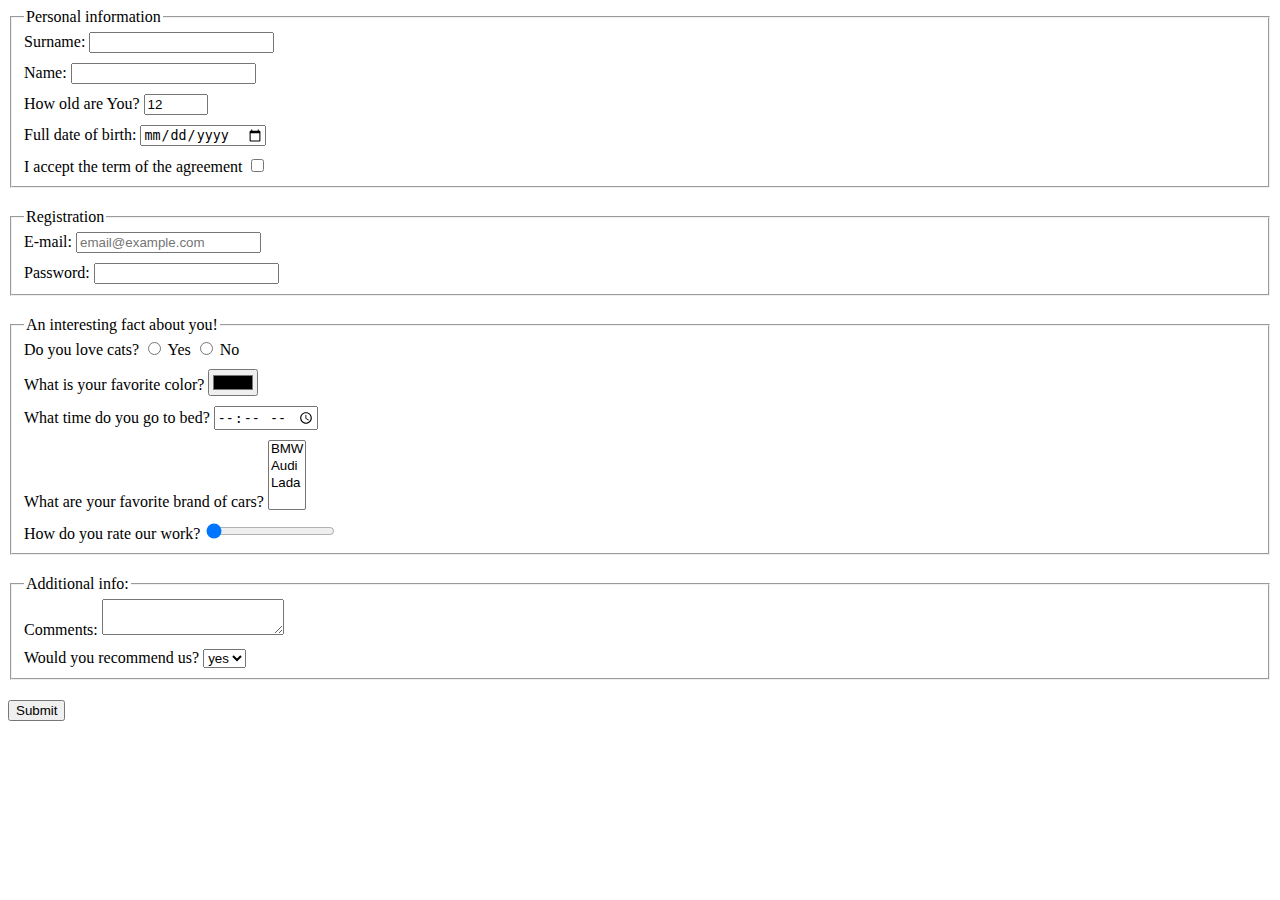
<file: index.html>
<!doctype html><html lang="en"><head><meta charset="UTF-8"><meta name="viewport" content="width=device-width, user-scalable=no, initial-scale=1.0, maximum-scale=1.0, minimum-scale=1.0"><meta http-equiv="X-UA-Compatible" content="ie=edge"><title>HTML Form</title><link rel="stylesheet" href="style.5d9c16e0.css"></head><body> <script type="text/javascript" src="main.e97352c4.js"></script> <form action="https://mate-academy-form-lesson.herokuapp.com/create-application" onsubmit="onSubmit()" method="post"> <fieldset> <legend>Personal information</legend> <div class="form-field"> <label for="surname">Surname:</label> <input type="text" name="surname" id="surname"> </div> <div class="form-field"> <label for="name">Name:</label> <input type="text" name="name" id="name"> </div> <div class="form-field"> <label for="age">How old are You?</label> <input type="number" name="age" id="age" value="12" min="1" max="100"> </div> <div class="form-field"> <label for="birth-date">Full date of birth:</label> <input type="date" name="birth-date" id="birth-date"> </div> <div class="form-field"> <label for="terms-and-agreements">I accept the term of the agreement</label> <input type="checkbox" name="terms-and-agreements" id="terms-and-agreements" required> </div> </fieldset> <fieldset> <legend>Registration</legend> <div class="form-field"> <label for="email">E-mail:</label> <input type="email" name="email" id="email" placeholder="email@example.com" required> </div> <div class="form-field"> <label for="password">Password:</label> <input type="password" name="password" id="password" minlength="5" maxlength="16" required> </div> </fieldset> <fieldset> <legend>An interesting fact about you!</legend> <div class="form-field"> Do you love cats? <input type="radio" name="love-cats" id="radio1" value="yes"> <label for="radio1">Yes</label> <input type="radio" name="love-cats" id="radio2" value="no"> <label for="radio2">No</label> </div> <div class="form-field"> <label for="favorite-color">What is your favorite color?</label> <input type="color" name="favorite-color" id="favorite-color" value="#000000"> </div> <div class="form-field"> <label for="go-to-bed">What time do you go to bed?</label> <input type="time" name="go-to-bed" id="go-to-bed"> </div> <div class="form-field"> <label for="favorite-cars">What are your favorite brand of cars?</label> <select name="favorite-cars" id="favorite-cars" multiple> <option value="BMW">BMW</option> <option value="Audi">Audi</option> <option value="Lada">Lada</option> <option value=""></option> </select> </div> <div class="form-field"> <label for="rate-work">How do you rate our work?</label> <input type="range" name="rate-work" id="rate-work" min="0" max="10" value="0"> </div> </fieldset> <fieldset> <legend>Additional info:</legend> <div class="form-field"> <label for="comments">Comments:</label> <textarea name="comments" id="comments"></textarea> </div> <div class="form-field"> <label for="recommend-us">Would you recommend us?</label> <select name="recommend-us" id="recommend-us"> <option value="yes" selected>yes</option> <option value="no">no</option> </select> </div> </fieldset> <div class="button"> <button type="submit">Submit</button> </div> </form> </body></html>
</file>
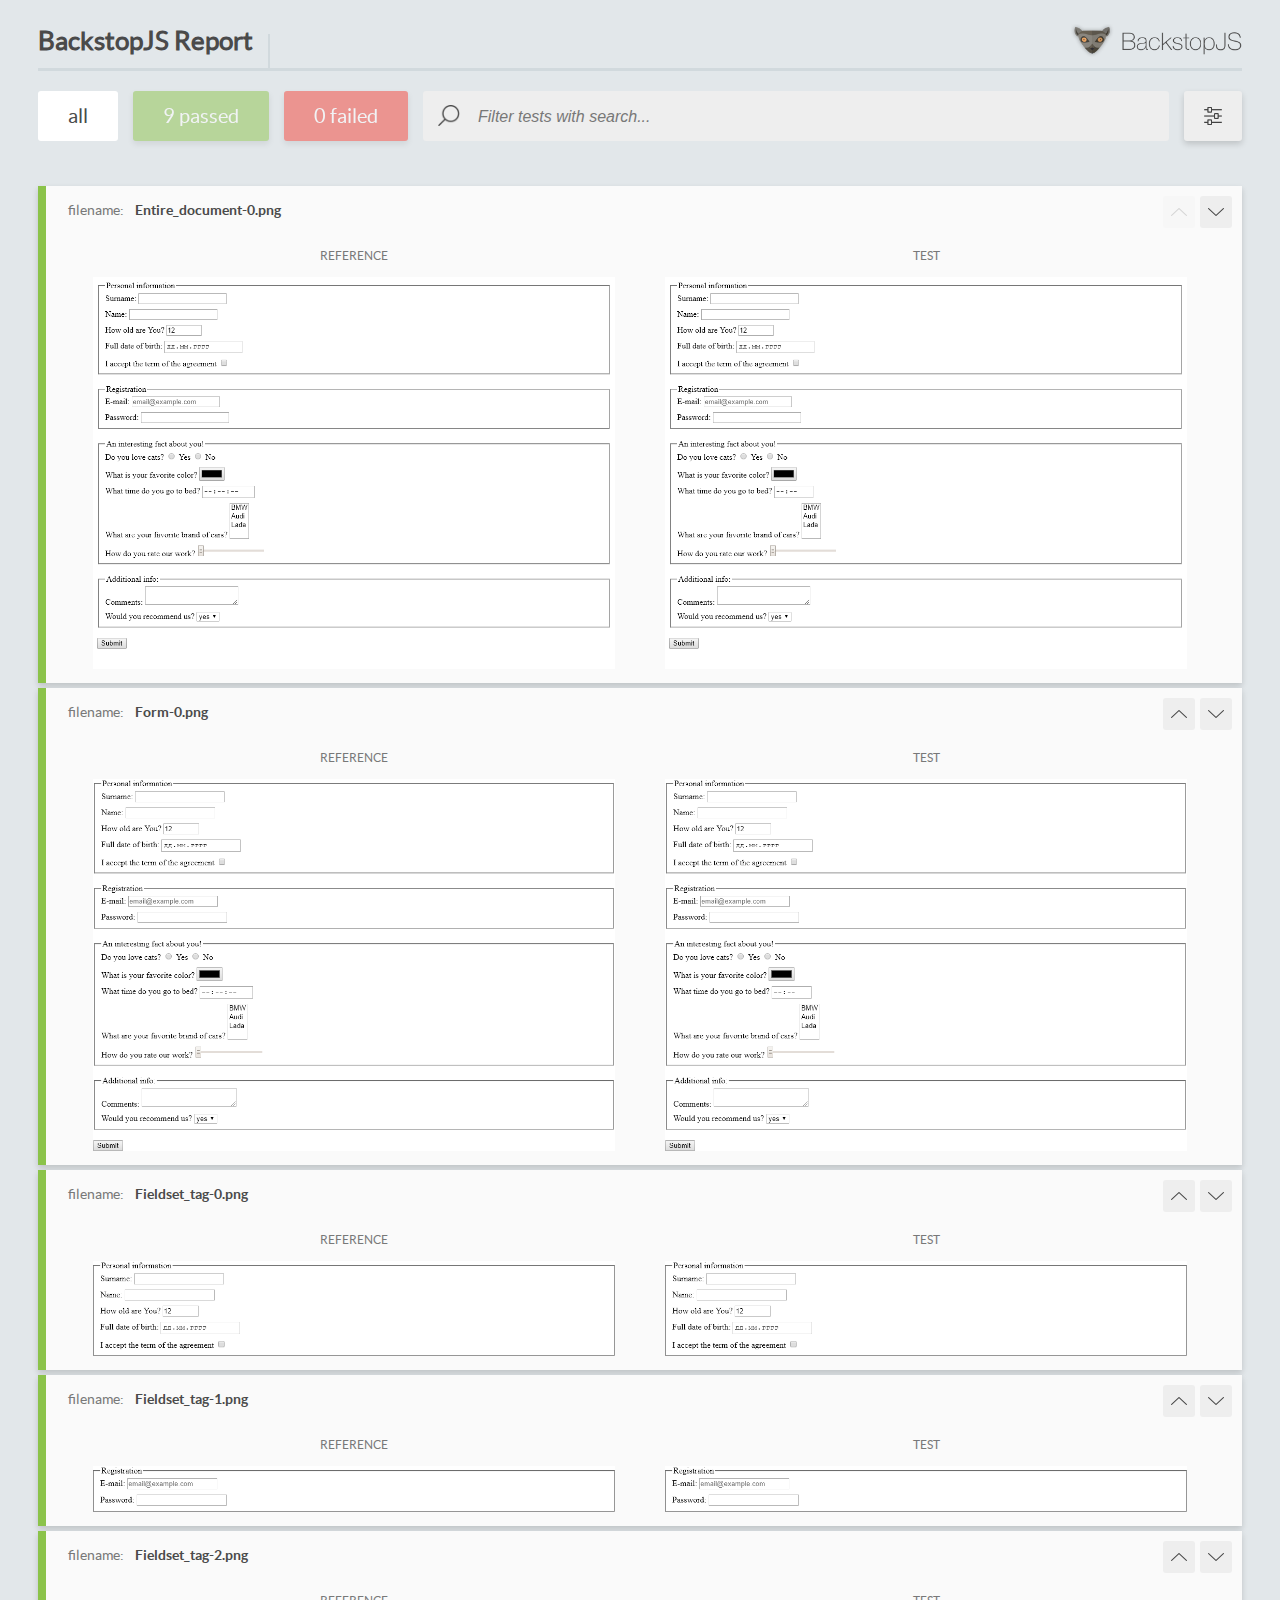
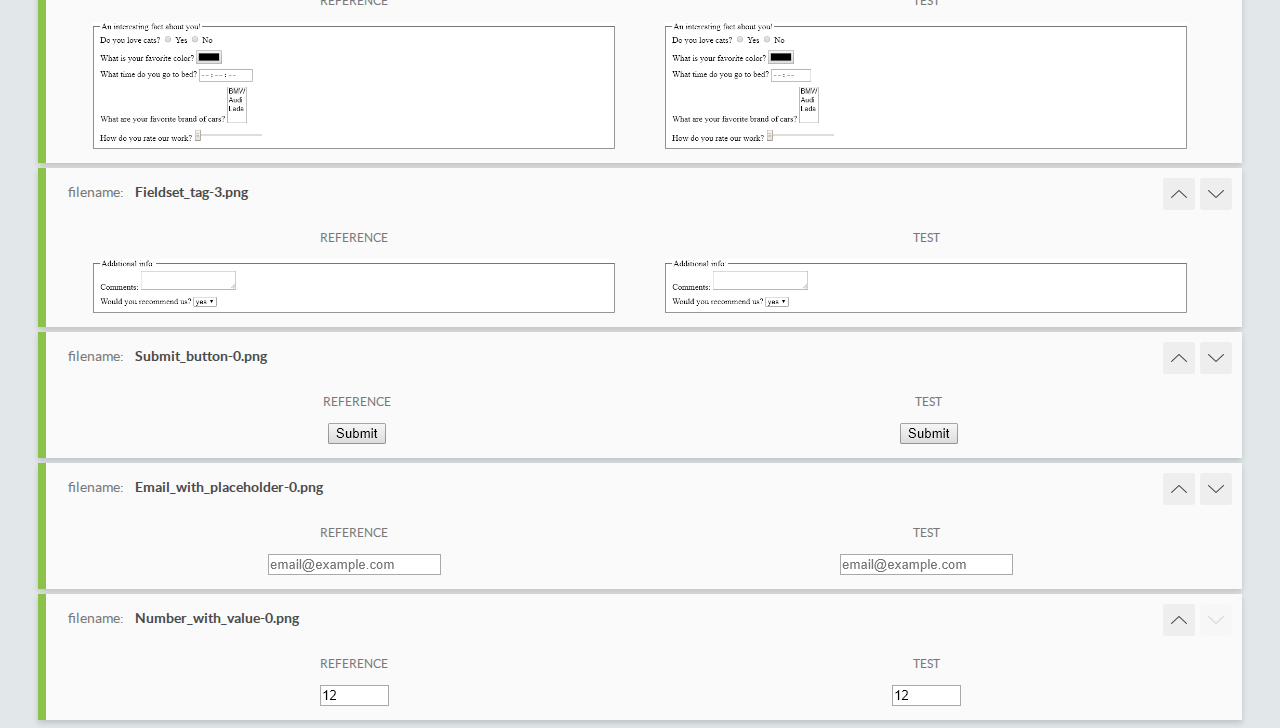
<file: report/html_report/index.html>
<!DOCTYPE html>
<html>
  <head>
    <meta charset="utf-8">
    <title>BackstopJS Report</title>

    <style>
      @font-face {
          font-family: 'latoregular';
          src: url('./assets/fonts/lato-regular-webfont.woff2') format('woff2'),
              url('./assets/fonts/lato-regular-webfont.woff') format('woff');
          font-weight: 400;
          font-style: normal;
      }
      @font-face {
          font-family: 'latobold';
          src: url('./assets/fonts/lato-bold-webfont.woff2') format('woff2'),
              url('./assets/fonts/lato-bold-webfont.woff') format('woff');
          font-weight: 700;
          font-style: normal;
      }

      .ReactModal__Body--open {
          overflow: hidden;
      }
      .ReactModal__Body--open .header {
        display: none;
      }

    </style>
  </head>
  <body style="background-color: #E2E7EA">
    <div id="root">

    </div>
    <script type="text/javascript">
      function report (report) { // eslint-disable-line no-unused-vars
        window.tests = report;
      }
    </script>
    <script type="text/javascript" src="config.js"></script>
    <script type="text/javascript" src="index_bundle.js"></script>
  </body>
</html>
</file>
<file: style.5d9c16e0.css>
.form-field:not(:last-child){margin:0 0 10px}.button,fieldset:not(:first-child){margin-top:20px}
/*# sourceMappingURL=style.5d9c16e0.css.map */
</file>
